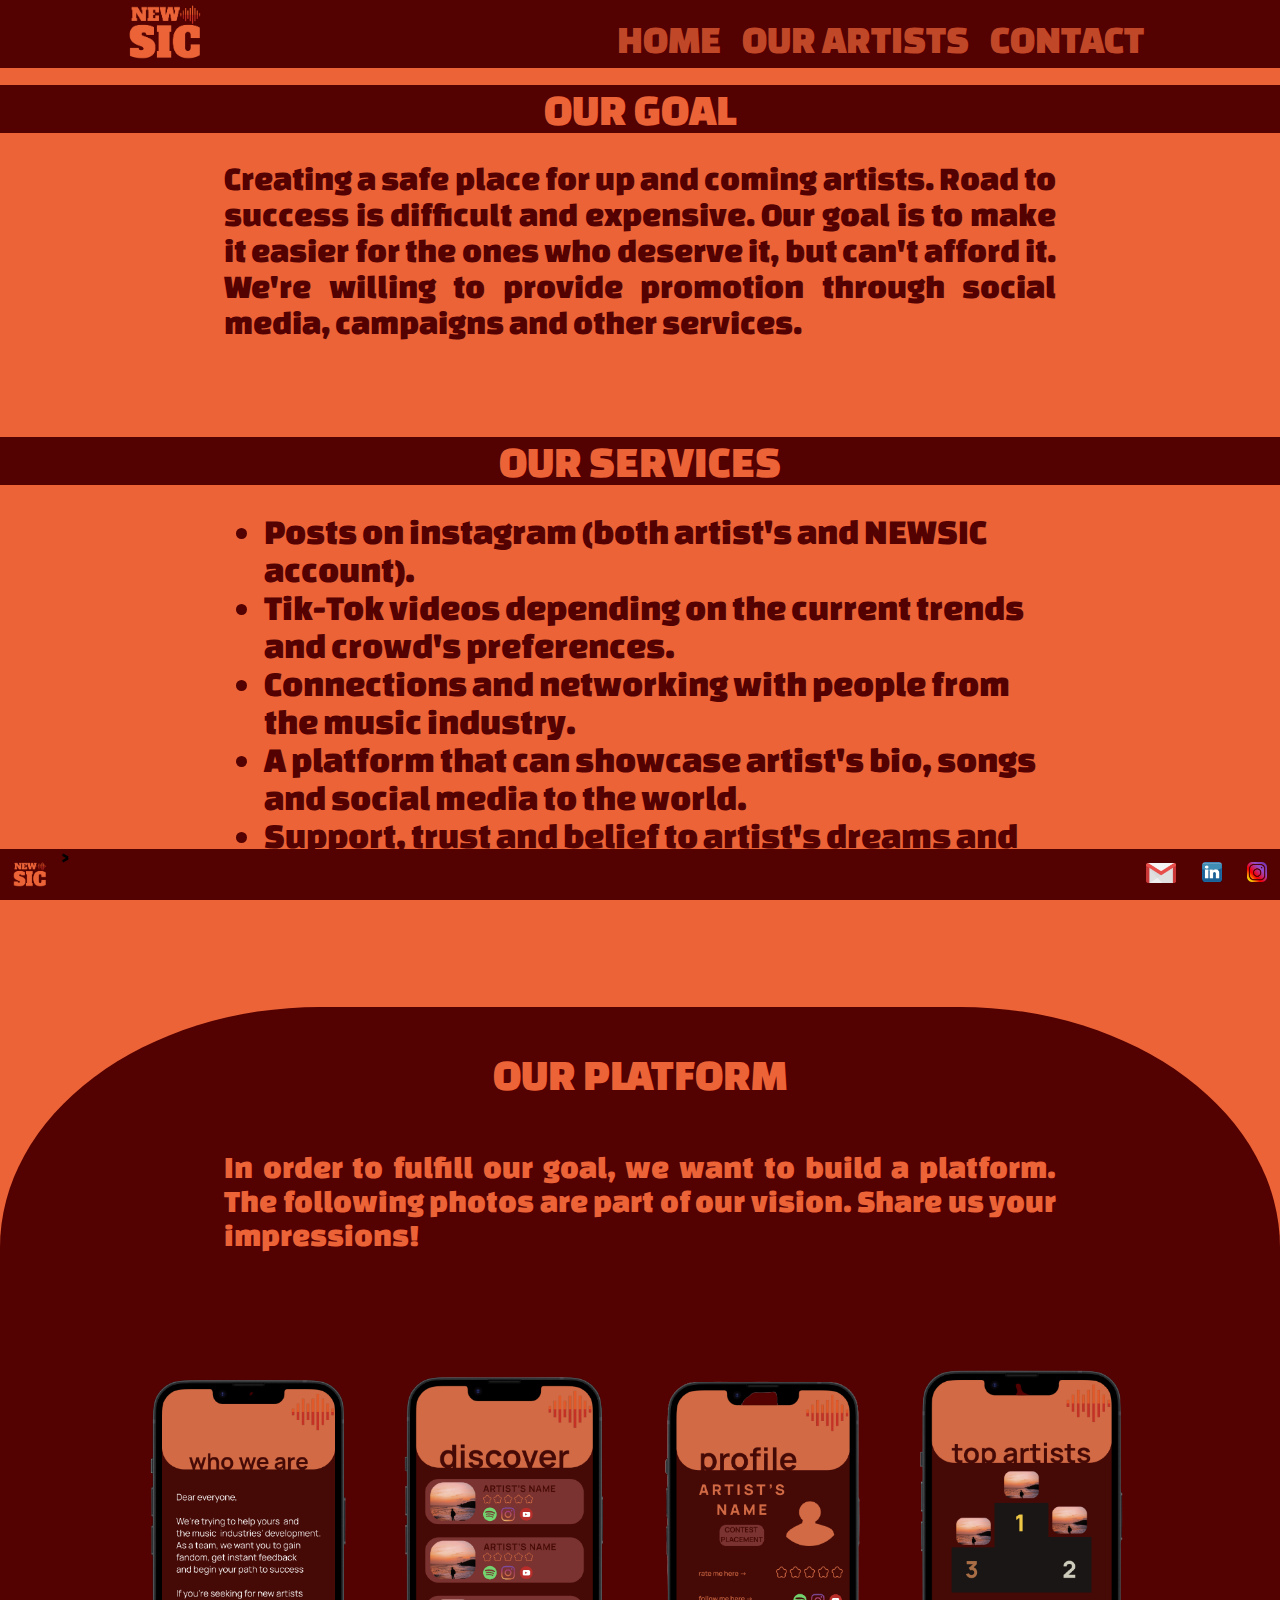
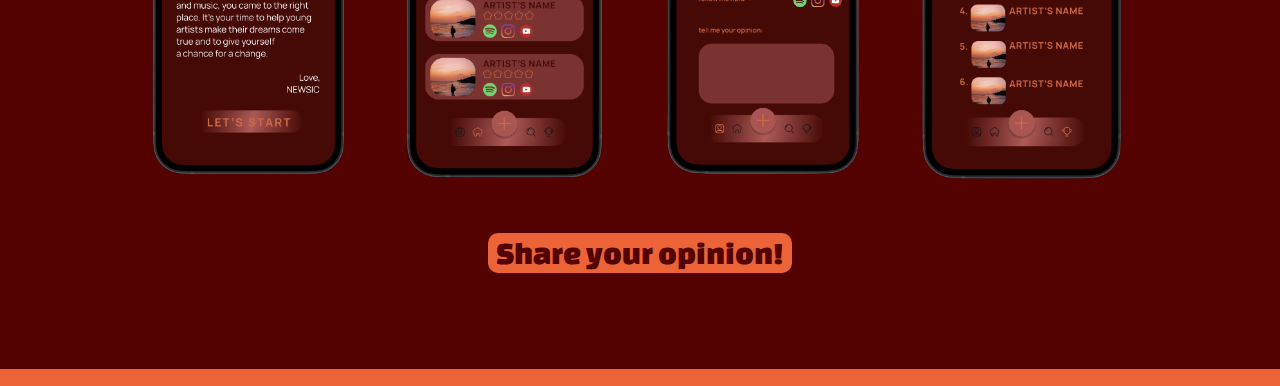
<file: index.html>
<!DOCTYPE html>
<html lang="en"></html>

<head>
    <meta charset="UTF-8">
    <meta http-equiv="X-UA-Compatible" content="IE=edge">
    <link rel="icon" type="image/x-icon" href="../assets/images/favicon.ico">
    <link rel="stylesheet" type="text/css" href="styles.css">  
    <title>NEWSIC</title>
</head>

<body>
    <header>
        <div class="container">
          <img class="logo" src="../assets/images/logo.png">
    
          <nav>
            <ul>
              <li><a href="index.html" target="_self">Home</a></li>
              <li><a href="artists.html">Our Artists</a></li>
              <li><a href="contact.html">Contact</a></li>
            </ul>
          </nav>
        </div>
      </header>

      

      <br>
      <p class="headings">OUR GOAL</p><br>
      <div class="text_div">    
        <p class="text_red">Creating a safe place for up and coming artists.
            Road to success is difficult and expensive. Our goal is to 
        make it easier for the ones who deserve it, but can't afford it. We're willing to provide promotion through
        social media, campaigns and other services.</p>
      </div><br>

      <div class="seperator"></div>

      <p class="headings">OUR SERVICES</p><br>
      <div class="text_div">    
        <ul>
            <li>Posts on instagram (both artist's and NEWSIC account).</li>
            <li>Tik-Tok videos depending on the current trends and crowd's preferences.</li>
            <li>Connections and networking with people from the music industry.</li>
            <li>A platform that  can showcase artist's bio, songs and social media to the world.</li>
            <li>Support, trust and belief to artist's dreams and efforts.</li>
        </ul>
      </div><br>

      <div class="seperator"></div>
      <div class="platform">
        <br>
        <h1>OUR PLATFORM</h1>
        <br>
        <div class="text_div">    
            <p class="text_orange">In order to fulfill our goal, we want to build a platform.
              The following photos are part of our vision. Share us your impressions!
            </p>
          </div><br>
          <div class="seperator"></div><br>
          <div class="screenshot">
            <img src="../assets/images/who we are.png">
            <img src="../assets/images/discover.png">
            <img src="../assets/images/artist_profile.png">
            <img  src="../assets/images/contest.png"><br>
      </div><br>
      <button class="sub_btn" id="myButton">Share your opinion!</button>
      <div class="seperator"></div>
      </div><br>
      <div class="newsic">
        <img src="../assets/images/logo.png" style="height: 25px; width: 34px;">
        <a href="https://www.instagram.com/newsicindustries/" target="_blank"><img src="../assets/images/instagram-icon-33469.png" id="icon" style="height: 20px; width: 20px;"></a>> &emsp;
        <a href="https://www.linkedin.com/company/newsic/" target="_blank"><img src="../assets/images/linkedin-logo-png-1826.png" id="icon" style="height: 20px; width: 20px;"></a> &emsp; 
        <a href ="mailto:newsicindustries@gmail.com"><img src="../assets/images/logo-gmail-9952.png" id="icons" style="height: 20px; width: 30px;"></a> &emsp;        
    </div>
</body>

<script type="text/javascript">
  document.getElementById("myButton").onclick = function () {
      window.open("https://docs.google.com/forms/d/e/1FAIpQLSebzDRtXLSXXE-lGvPxPfDPbrr0gD97NTI-tm3cGqRiZnzzug/viewform?usp=sf_link", "_blank");
  };
</script>

</html>
</file>
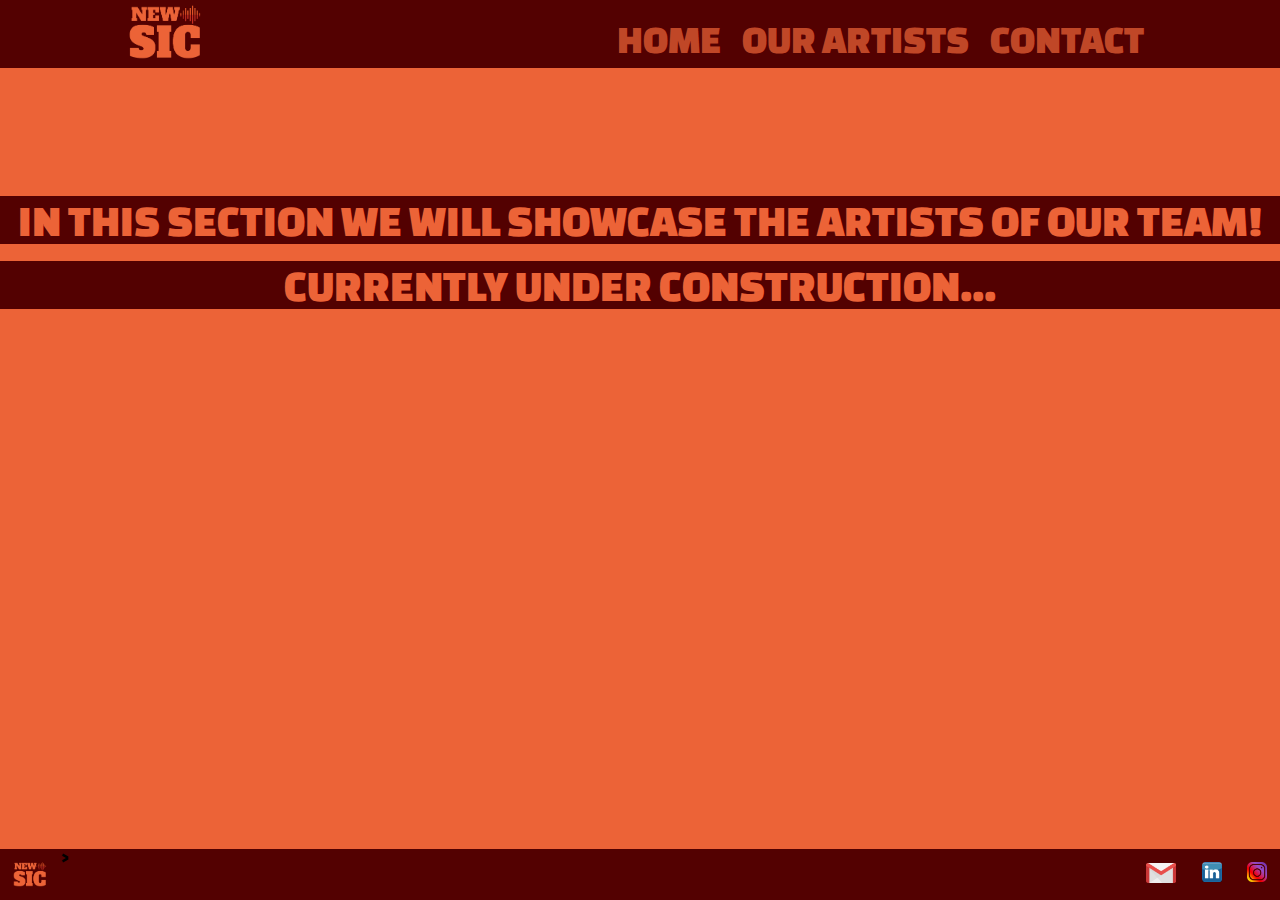
<file: artists.html>
<!DOCTYPE html>
<html lang="en"></html>

<head>
    <meta charset="UTF-8">
    <meta http-equiv="X-UA-Compatible" content="IE=edge">
    <link rel="icon" type="image/x-icon" href="../assets/images/favicon.ico">
    <link rel="stylesheet" type="text/css" href="styles.css">  
    <title>NEWSIC</title>
</head>

<body>
    <header>
        <div class="container">
          <img class="logo" src="../assets/images/logo.png">
    
          <nav>
            <ul>
              <li><a href="index.html" target="_self">Home</a></li>
              <li><a href="artists.html">Our Artists</a></li>
              <li><a href="contact.html">Contact</a></li>
            </ul>
          </nav>
        </div>
      </header>

      <div style="margin-top: 10%;"> 
        <p class="headings" >
          IN THIS SECTION WE WILL SHOWCASE THE ARTISTS OF OUR TEAM! 
        </p>
        <br>
        <p class="headings">
          CURRENTLY UNDER CONSTRUCTION...
        </p></div><br>
        <div class="newsic">
          <img src="../assets/images/logo.png" style="height: 25px; width: 34px;">
          <a href="https://www.instagram.com/newsicindustries/" target="_blank"><img src="../assets/images/instagram-icon-33469.png" id="icon" style="height: 20px; width: 20px;"></a>> &emsp;
          <a href="https://www.linkedin.com/company/newsic/" target="_blank"><img src="../assets/images/linkedin-logo-png-1826.png" id="icon" style="height: 20px; width: 20px;"></a> &emsp; 
          <a href ="mailto:newsicindustries@gmail.com"><img src="../assets/images/logo-gmail-9952.png" id="icons" style="height: 20px; width: 30px;"></a> &emsp;        
      </div>
</body>

</html>
</file>
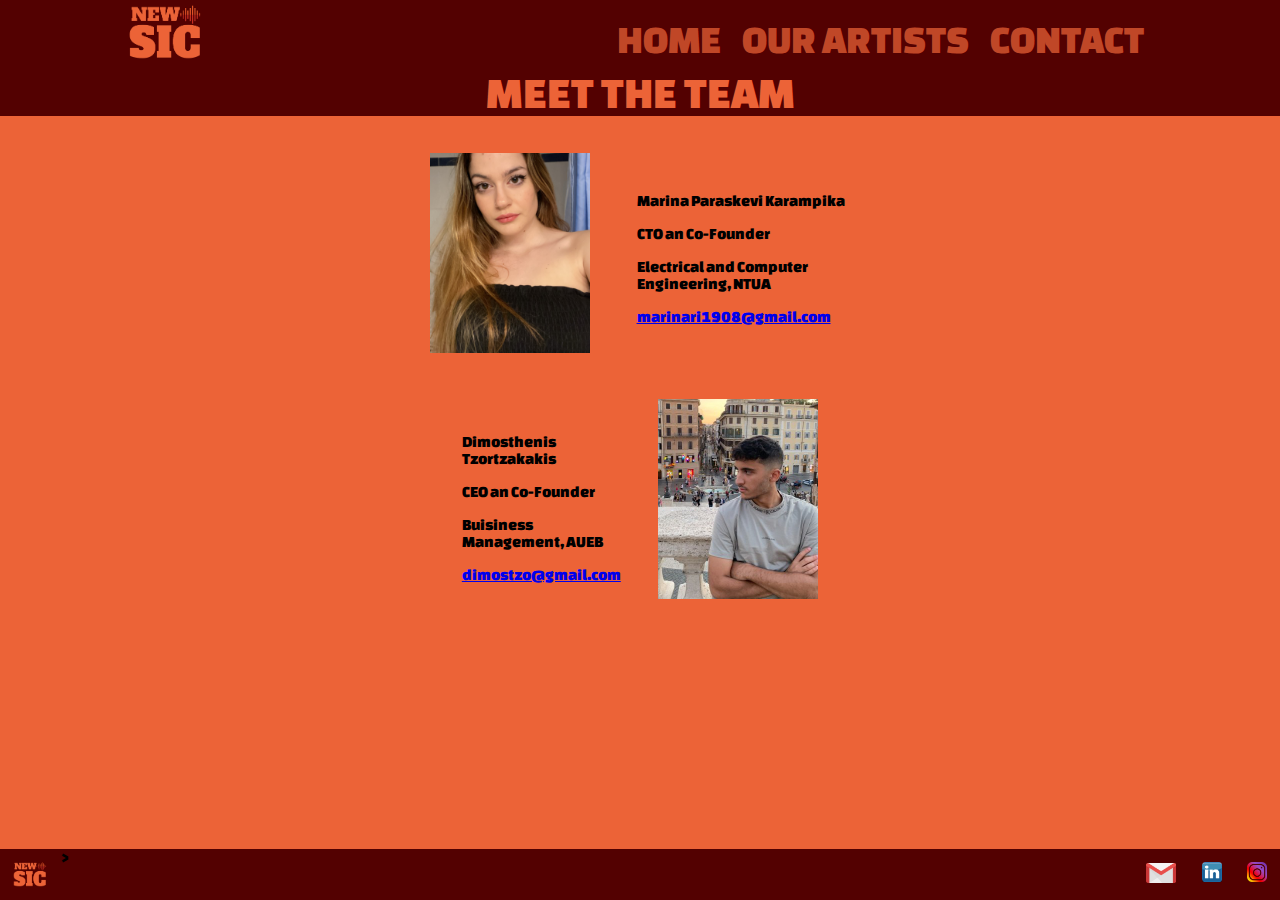
<file: contact.html>
<!DOCTYPE html>
<html lang="en"></html>

<head>
    <meta charset="UTF-8">
    <meta http-equiv="X-UA-Compatible" content="IE=edge">
    <link rel="icon" type="image/x-icon" href="../assets/images/favicon.ico">
    <link rel="stylesheet" type="text/css" href="styles.css">  
    <title>NEWSIC</title>
</head>

<body>
    <header>
        <div class="container">
          <img class="logo" src="../assets/images/logo.png">
    
          <nav>
            <ul>
              <li><a href="index.html" target="_self">Home</a></li>
              <li><a href="artists.html">Our Artists</a></li>
              <li><a href="contact.html">Contact</a></li>
            </ul>
          </nav>
        </div>
      </header>

      <p class="headings">MEET THE TEAM</p><br>
    </div>
    <div class="team_profile">
      <div class="text">
          <img src="../assets/images/A61DA8F9-773B-461B-A469-98412BBEE807.JPG"><br>
          <div>
            <p>Marina Paraskevi Karampika</p>
            <p>CTO an Co-Founder</p>
            <p>Electrical and Computer Engineering, NTUA</p>
            <a href="mailto:marinari1908@gmail.com"><p>marinari1908@gmail.com</p></a><br>
          </div>       
      </div><br>
      <div class="text">
        <div>
          <p>Dimosthenis Tzortzakakis</p>
          <p>CEO an Co-Founder</p>
          <p>Buisiness Management, AUEB</p>
          <a href="mailto:dimostzo@gmail.com"><p>dimostzo@gmail.com</p></a><br>
        </div><br>
        <img src="../assets/images/dimosthenis.jpg"><br> 
    </div>
    </div><br>
    <div class="seperator"></div>
    <div class="newsic">
      <img src="../assets/images/logo.png" style="height: 25px; width: 34px;">
      <a href="https://www.instagram.com/newsicindustries/" target="_blank"><img src="../assets/images/instagram-icon-33469.png" id="icon" style="height: 20px; width: 20px;"></a>> &emsp;
      <a href="https://www.linkedin.com/company/newsic/" target="_blank"><img src="../assets/images/linkedin-logo-png-1826.png" id="icon" style="height: 20px; width: 20px;"></a> &emsp; 
      <a href ="mailto:newsicindustries@gmail.com"><img src="../assets/images/logo-gmail-9952.png" id="icons" style="height: 20px; width: 30px;"></a> &emsp;        
  </div>

</body>

</html>
</file>
<file: styles.css>
@import url('https://fonts.googleapis.com/css?family=Changa+One&display=swap');


body {
	margin: 0;
	background: #ec6337;
	font-family: "Changa One";
	font-weight: 400;
  overflow-y: scroll;
}

.seperator{
    height: 70px;
}

.headings{
    background-color: #530101;
    margin:0;
    text-align: center;
    color: #ec6337;
    font-size: 5vh;
}


.screenshot{
    display:flex; 
    flex-direction: row; 
    justify-content: center; 
    align-items: center; 
    text-align: center; 
    height:fit-content; 
    width: fit-content;
}

.screenshot img{
    width: 20%;
    height: 20%;
}

.team_profile{
  margin: 20px;
  display:flex; 
  flex-direction: column; 
  justify-content: center; 
}

.team_profile img{
  padding-left: 5%;
  padding-right: 5%;
  width: 160px;
  height: 200px;
}

.text{
  display:flex; 
  flex-direction: row; 
  margin: auto;
  width: 65%;
  justify-content: center; 
  max-height:fit-content; 
  max-width: fit-content;
} 


.text div {
  padding: 5%;
}

.newsic{
  background-color: #530101;
  overflow: hidden;
  position: fixed;
  bottom: 0;
  width: 100%;
}

.newsic a{
  float: right;
  display: block;
  text-align: center;
  text-decoration: none;
  padding: 1%;
}

.newsic img{
  float: left;
  display: block;
  text-align: center;
  text-decoration: none;
  padding: 1%;
}

.platform{
    margin-top: 2vh;
    background-color: #530101;
    border-top-right-radius: 25%;
    border-top-left-radius: 25%;
    text-align: center;
}

.platform h1 {
    margin: 2%;
    color: #ec6337;
    font-size: 5vh;
    font-weight: 400;
}

.text_red{
    margin:0;
    text-align: justify;
    color: #530101;
    font-size: 3.8vh;
    font-weight: 30;
}

.text_orange{
    margin:0;
    text-align: justify;
    color: #ec6337;
    font-size: 3.5vh;
    font-weight: 10;
}


.text_div{
    margin: auto;
    width: 65%;
    padding: 10px;
}

ul{
    margin:0;
    color: #530101;
    font-size: 4vh;
    font-weight: 30;
}

.logo{
    margin-top: 5px;
    float: center;
    height: 55px; 
    width: 75px;
}

.container {
	width: 80%;
	margin: 0 auto;
}

header {
  background: #530101;
}

header::after {
  content: '';
  display: table;
  clear: both;
}


nav {
  float: right;
}

nav ul {
  margin: 0;
  padding: 0;
  list-style: none;
}

nav li {
  display: inline-block;
  margin: 8px;
  padding-top: 10px;
  position: relative;
}

nav a {
  color: #ec6337ba;
  text-decoration: none;
  text-transform: uppercase;
  font-size: 40px;
}

nav a:hover{
  color: #ec6337;
}

nav a::before {
  content: '';
  display: block;
  height: 5px;
  background-color: #ec6337;

  position: absolute;
  top: 0;
  width: 0%;

  transition: all ease-in-out 250ms;
}

nav a:hover::before{
  width: 100%;
}


.sub_btn{
    margin: 2%;
    height: fit-content;
    width: fit-content;
    border-radius: 10px;
    background-color: #ec6337;
    border-color: transparent;
    color: #530101;
    font-family: "Changa One"; 
    font-size: 3.5vh; 
}
</file>
